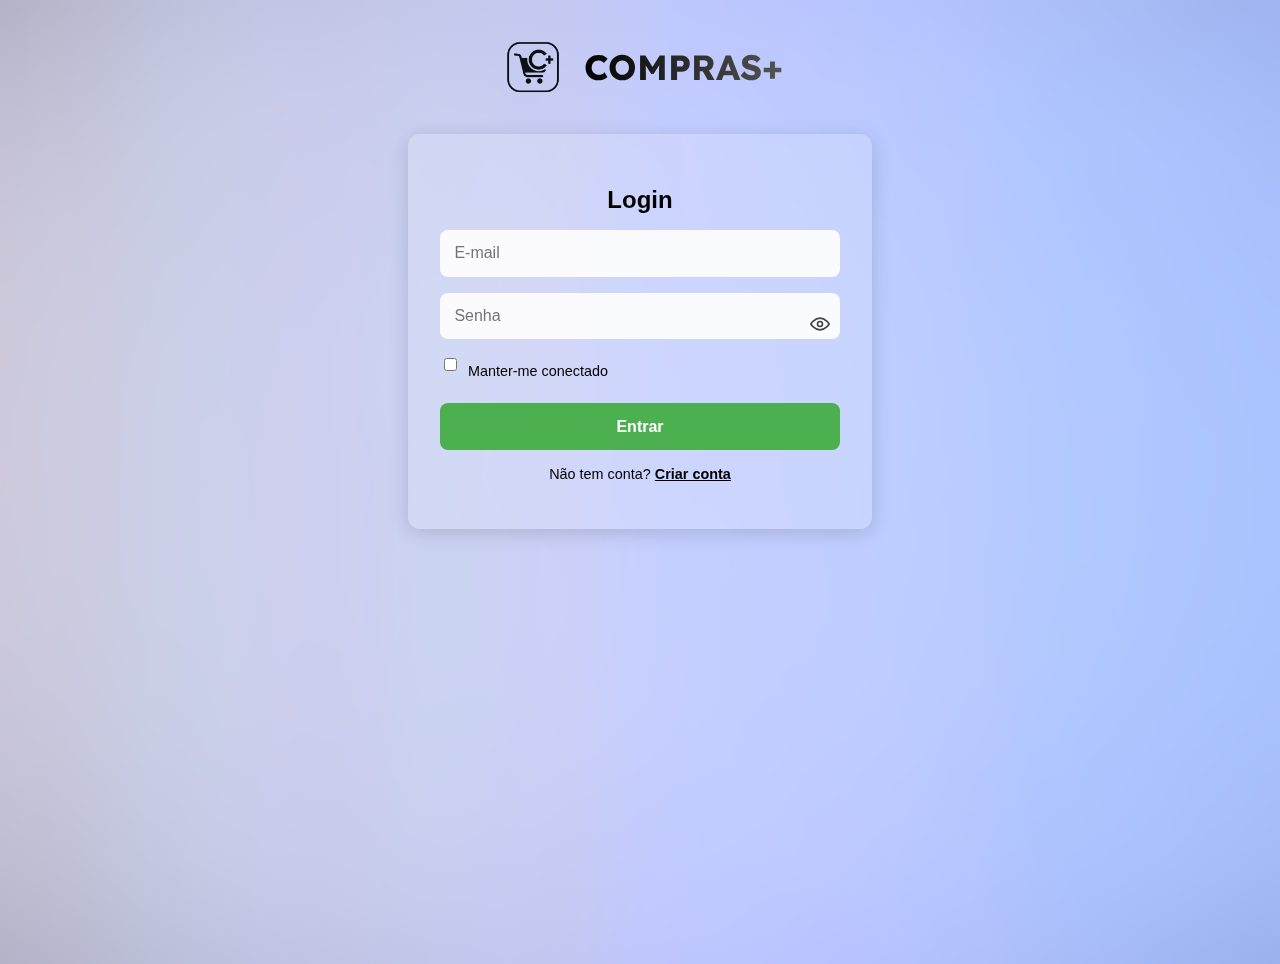
<file: Desenvolvimento/index.html>
<!DOCTYPE html>
<html lang="pt-BR">
<head>
  <meta charset="UTF-8">
  <meta name="viewport" content="width=device-width, initial-scale=1.0">
  <title>Compras+</title>
  <link rel="stylesheet" href="style/main.css">
</head>
<body>
  <header>
    <h1>Compras+</h1>
    <nav>
      <button onclick="abrirTela('lista')">Lista de Compras</button>
      <button onclick="abrirTela('gastos')">Controle de Gastos</button>
    </nav>
  </header>

  <main id="conteudo-principal">
    <!-- Telas carregadas dinamicamente via JS -->
  </main>

  <script src="scripts/app.js"></script>
</body>
</html>
</file>
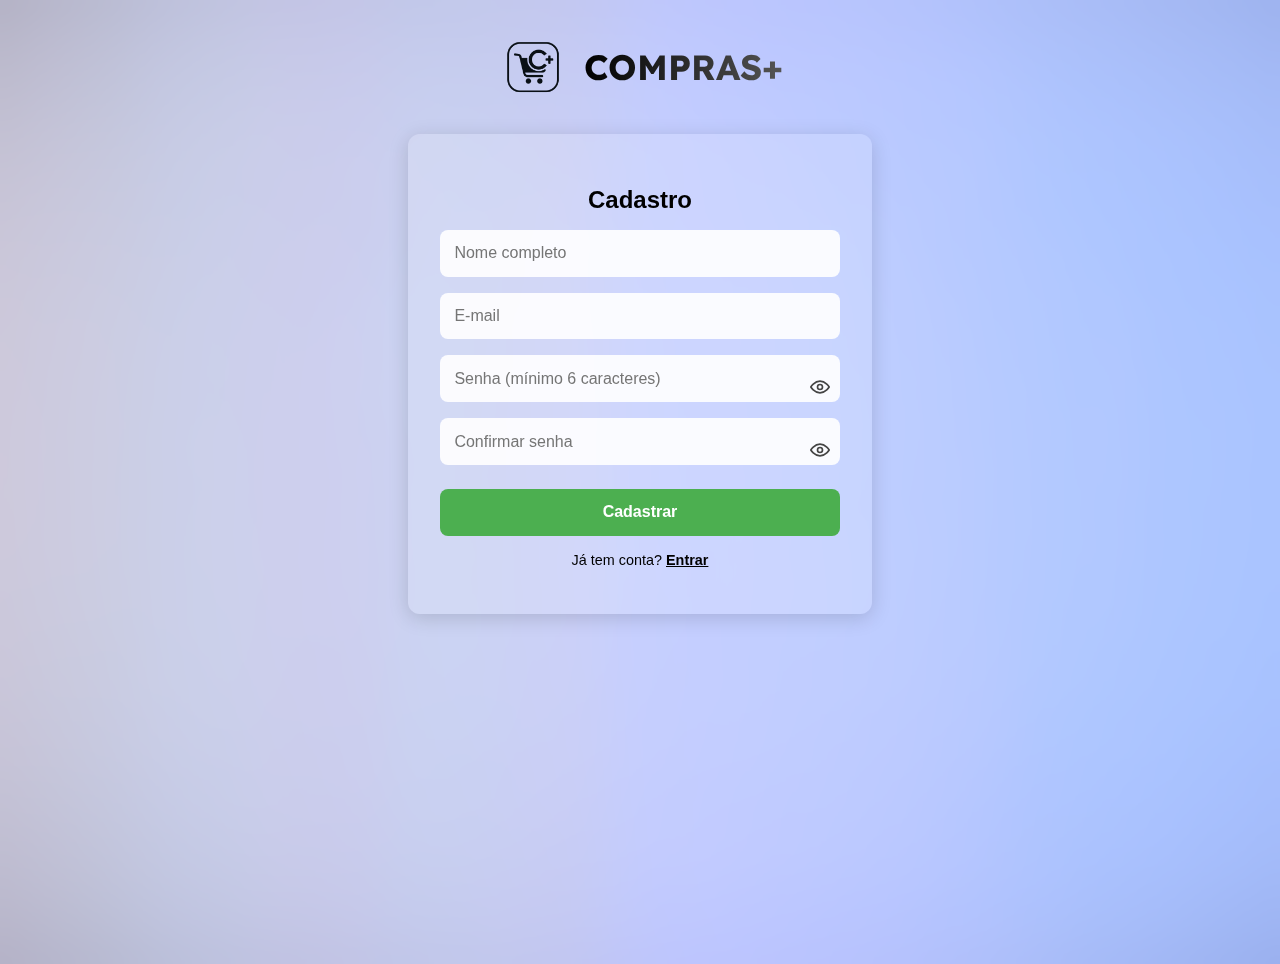
<file: Desenvolvimento/cadastro.html>
<!DOCTYPE html>
<html lang="pt-BR">
<head>
  <meta charset="UTF-8" />
  <meta name="viewport" content="width=device-width, initial-scale=1.0"/>
  <title>Cadastro - Compras+</title>
  <link rel="stylesheet" href="style/cadastro.css" />
  <link href="https://fonts.googleapis.com/css2?family=Lexend:wght@700&display=swap" rel="stylesheet">
</head>
<body>
  <div class="topo">
    <img src="assets/logo.png" alt="Logo Compras+">
    <span class="titulo">COMPRAS+</span>
  </div>

  <div class="card">
    <h2>Cadastro</h2>
    <form onsubmit="cadastrarUsuario(event)">
      <input type="text" id="nomeCompleto" placeholder="Nome completo" required />
      <input type="email" id="cadastroEmail" placeholder="E-mail" required />

      <div class="campo-senha">
        <input type="password" id="cadastroSenha" placeholder="Senha (mínimo 6 caracteres)" minlength="6" required />
        <span class="olho" onclick="toggleSenha('cadastroSenha', this)">
          <svg class="svg-icon" xmlns="http://www.w3.org/2000/svg" viewBox="0 0 24 24" fill="none" stroke="#444" stroke-width="2" stroke-linecap="round" stroke-linejoin="round">
            <path d="M1 12s4-7 11-7 11 7 11 7-4 7-11 7S1 12 1 12z" />
            <circle cx="12" cy="12" r="3" />
          </svg>
        </span>
      </div>

      <div class="campo-senha">
        <input type="password" id="confirmarSenha" placeholder="Confirmar senha" minlength="6" required />
        <span class="olho" onclick="toggleSenha('confirmarSenha', this)">
          <svg class="svg-icon" xmlns="http://www.w3.org/2000/svg" viewBox="0 0 24 24" fill="none" stroke="#444" stroke-width="2" stroke-linecap="round" stroke-linejoin="round">
            <path d="M1 12s4-7 11-7 11 7 11 7-4 7-11 7S1 12 1 12z" />
            <circle cx="12" cy="12" r="3" />
          </svg>
        </span>
      </div>

      <p class="erro" id="erroSenha"></p>

      <button type="submit">Cadastrar</button>
    </form>
    <p class="link">Já tem conta? <a href="#" onclick="irParaLogin(event)">Entrar</a></p>
  </div>

  <script src="scripts/cadastro.js"></script>
  <script>
    function irParaLogin(event) {
      event.preventDefault();
      document.body.classList.remove("loaded");
      document.body.classList.add("slide-out-left");
      setTimeout(() => {
        window.location.href = "login.html";
      }, 400);
    }

    window.addEventListener("load", () => {
      document.body.classList.add("loaded");
    });
  </script>
</body>
</html>
</file>
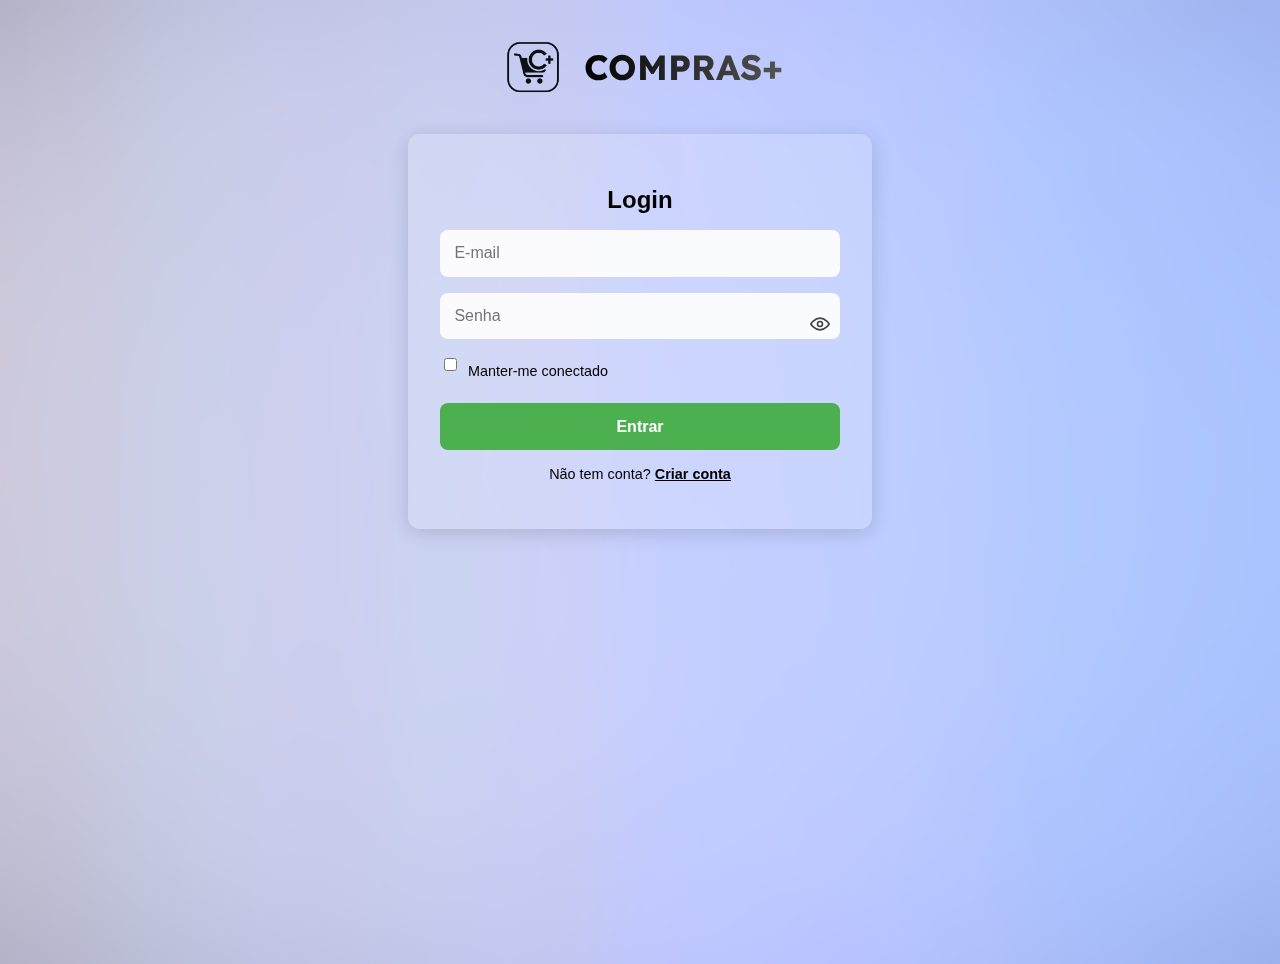
<file: Desenvolvimento/login.html>
<!DOCTYPE html>
<html lang="pt-BR">
<head>
  <meta charset="UTF-8">
  <meta name="viewport" content="width=device-width, initial-scale=1.0">
  <title>Login - Compras+</title>
  <link rel="stylesheet" href="style/login.css">
  <link href="https://fonts.googleapis.com/css2?family=Lexend:wght@700&display=swap" rel="stylesheet">
</head>
<body>
  <div class="topo">
    <img src="assets/logo.png" alt="Logo Compras+">
    <span class="titulo">COMPRAS+</span>
  </div>

  <div class="card">
    <h2>Login</h2>
    <form onsubmit="loginUsuario(event)">
      <input type="email" id="loginEmail" placeholder="E-mail" required>

      <div class="campo-senha">
        <input type="password" id="loginSenha" placeholder="Senha" required>
        <span class="olho" onclick="toggleSenha('loginSenha', this)">
          <svg class="svg-icon" xmlns="http://www.w3.org/2000/svg" viewBox="0 0 24 24" fill="none" stroke="#444" stroke-width="2" stroke-linecap="round" stroke-linejoin="round">
            <path d="M1 12s4-7 11-7 11 7 11 7-4 7-11 7S1 12 1 12z"/>
            <circle cx="12" cy="12" r="3"/>
          </svg>
        </span>
      </div>

      <!-- Correção: manter alinhado em linha única -->
      <div class="manter-conectado">
        <label>
          <input type="checkbox" id="manterConectado">
          <span>Manter-me conectado</span>
        </label>
      </div>

      <button type="submit">Entrar</button>
    </form>
    <p class="link">Não tem conta? <a href="#" onclick="irParaCadastro(event)">Criar conta</a></p>
  </div>

  <script src="scripts/login.js"></script>
  <script>
    function irParaCadastro(event) {
      event.preventDefault();
      document.body.classList.remove("loaded");
      document.body.classList.add("slide-out-right");
      setTimeout(() => {
        window.location.href = "cadastro.html";
      }, 400);
    }

    window.addEventListener("load", () => {
      document.body.classList.add("loaded");
    });
  </script>
</body>
</html>
</file>
<file: Desenvolvimento/style/main.css>
body {
  font-family: Arial, sans-serif;
  margin: 0;
  background: #f9f9f9;
}

header {
  background: #2e86de;
  color: white;
  padding: 1em;
  text-align: center;
}

nav button {
  margin: 0.5em;
  padding: 0.5em 1em;
  background: white;
  border: none;
  border-radius: 4px;
  cursor: pointer;
}

nav button:hover {
  background: #dcdcdc;
}

main {
  padding: 2em;
}
</file>
<file: Desenvolvimento/style/cadastro.css>
@import url('https://fonts.googleapis.com/css2?family=Lexend:wght@700&display=swap');

body {
  margin: 0;
  font-family: Arial, sans-serif;
  min-height: 100vh;
  background: url('../assets/fundo.png') no-repeat center center fixed;
  background-size: cover;
  display: flex;
  flex-direction: column;
  align-items: center;
  justify-content: flex-start;
  backdrop-filter: blur(12px);
  -webkit-backdrop-filter: blur(12px);
  padding: 2rem 1rem;

  opacity: 0;
  transform: translateX(0);
  transition: all 0.4s ease-in-out;
}

body.loaded {
  opacity: 1;
  transform: translateX(0);
}

body.slide-out-right {
  opacity: 0;
  transform: translateX(100%);
}

body.slide-out-left {
  opacity: 0;
  transform: translateX(-100%);
}

/* Topo com logo e texto */
.topo {
  display: flex;
  align-items: center;
  justify-content: center;
  gap: 1rem;
  margin-bottom: 2rem;
  flex-wrap: wrap;
}

.topo img {
  width: 70px;
  height: auto;
}

.titulo {
  font-family: 'Lexend', sans-serif;
  font-size: 2.2rem;
  font-weight: 700;
  text-transform: uppercase;
  background: linear-gradient(90deg, #000000, #555555);
  -webkit-background-clip: text;
  -webkit-text-fill-color: transparent;
  display: inline-block;
}

/* Cartão do formulário */
.card {
  background-color: rgba(255, 255, 255, 0.15);
  backdrop-filter: blur(12px);
  -webkit-backdrop-filter: blur(12px);
  padding: 2rem;
  border-radius: 12px;
  box-shadow: 0 4px 20px rgba(0,0,0,0.15);
  width: 100%;
  max-width: 400px;
  text-align: center;
}

.card h2 {
  color: #000;
  margin-bottom: 1rem;
  font-size: 1.5rem;
}

.card form {
  display: flex;
  flex-direction: column;
}

.card input {
  padding: 0.9rem;
  margin-bottom: 1rem;
  border: none;
  border-radius: 8px;
  font-size: 1rem;
  background: rgba(255, 255, 255, 0.9);
  color: #000;
  width: 100%;
  box-sizing: border-box;
}

.card input[type="date"] {
  appearance: none;
  -webkit-appearance: none;
}

/* Campo de senha com olho embutido */
.campo-senha {
  position: relative;
}

.campo-senha input {
  padding-right: 2.5rem;
}

.olho {
  position: absolute;
  top: 50%;
  right: 10px;
  transform: translateY(-50%);
  cursor: pointer;
  display: flex;
  align-items: center;
  justify-content: center;
}

.svg-icon {
  width: 20px;
  height: 20px;
  pointer-events: none;
  display: block;
}


/* Erro de senha */
.erro {
  color: red;
  font-size: 0.85rem;
  margin-top: -0.5rem;
  margin-bottom: 1rem;
  text-align: left;
}

/* Botão */
.card button {
  padding: 0.9rem;
  background-color: #4CAF50;
  color: white;
  border: none;
  border-radius: 8px;
  font-weight: bold;
  font-size: 1rem;
  cursor: pointer;
  transition: background-color 0.3s ease;
}

.card button:hover {
  background-color: #3ea344;
}

/* Link */
.link {
  margin-top: 1rem;
  font-size: 0.9rem;
  color: #000;
}

.link a {
  color: #000;
  font-weight: bold;
  text-decoration: underline;
}

/* Responsivo */
@media (max-width: 480px) {
  .topo img {
    width: 80px;
  }

  .titulo {
    font-size: 2.4rem;
    text-align: center;
  }
}
</file>
<file: Desenvolvimento/style/login.css>
@import url('https://fonts.googleapis.com/css2?family=Lexend:wght@700&display=swap');

body {
  margin: 0;
  font-family: Arial, sans-serif;
  min-height: 100vh;
  background: url('../assets/fundo.png') no-repeat center center fixed;
  background-size: cover;
  display: flex;
  flex-direction: column;
  align-items: center;
  justify-content: flex-start;
  backdrop-filter: blur(12px);
  -webkit-backdrop-filter: blur(12px);
  padding: 2rem 1rem;

  opacity: 0;
  transform: translateX(0);
  transition: all 0.4s ease-in-out;
}

body.loaded {
  opacity: 1;
  transform: translateX(0);
}

body.slide-out-left {
  opacity: 0;
  transform: translateX(-100%);
}

body.slide-out-right {
  opacity: 0;
  transform: translateX(100%);
}

/* topo */
.topo {
  display: flex;
  align-items: center;
  justify-content: center;
  gap: 1rem;
  margin-bottom: 2rem;
  flex-wrap: wrap;
}

.topo img {
  width: 70px;
  height: auto;
}

.titulo {
  font-family: 'Lexend', sans-serif;
  font-size: 2.2rem;
  font-weight: 700;
  text-transform: uppercase;
  background: linear-gradient(90deg, #000000, #555555);
  -webkit-background-clip: text;
  -webkit-text-fill-color: transparent;
  display: inline-block;
}

/* card */
.card {
  background-color: rgba(255, 255, 255, 0.15);
  backdrop-filter: blur(12px);
  -webkit-backdrop-filter: blur(12px);
  padding: 2rem;
  border-radius: 12px;
  box-shadow: 0 4px 20px rgba(0,0,0,0.15);
  width: 100%;
  max-width: 400px;
  text-align: center;
}

.card h2 {
  color: #000;
  margin-bottom: 1rem;
  font-size: 1.5rem;
}

.card form {
  display: flex;
  flex-direction: column;
}

.card input {
  padding: 0.9rem;
  margin-bottom: 1rem;
  border: none;
  border-radius: 8px;
  font-size: 1rem;
  background: rgba(255, 255, 255, 0.9);
  color: #000;
  width: 100%;
  box-sizing: border-box;
}

.campo-senha {
  position: relative;
}

.campo-senha input {
  padding-right: 2.5rem;
}

.olho {
  position: absolute;
  top: 50%;
  right: 10px;
  transform: translateY(-50%);
  cursor: pointer;
  display: flex;
  align-items: center;
  justify-content: center;
}

.svg-icon {
  width: 20px;
  height: 20px;
  pointer-events: none;
  display: block;
}

.manter-conectado {
  margin-bottom: 1rem;
  display: flex;
  justify-content: flex-start;
}

.manter-conectado label {
  display: inline-flex;
  align-items: center;
  gap: 0.5rem;
  font-size: 0.9rem;
  color: #000;
  line-height: 1.2;
  white-space: nowrap;
}

/* botão */
.card button {
  padding: 0.9rem;
  background-color: #4CAF50;
  color: white;
  border: none;
  border-radius: 8px;
  font-weight: bold;
  font-size: 1rem;
  cursor: pointer;
  transition: background-color 0.3s ease;
}

.card button:hover {
  background-color: #3ea344;
}

/* link */
.link {
  margin-top: 1rem;
  font-size: 0.9rem;
  color: #000;
}

.link a {
  color: #000;
  font-weight: bold;
  text-decoration: underline;
}

/* responsivo */
@media (max-width: 480px) {
  .topo img {
    width: 80px;
  }

  .titulo {
    font-size: 2.4rem;
    text-align: center;
  }
}
</file>
